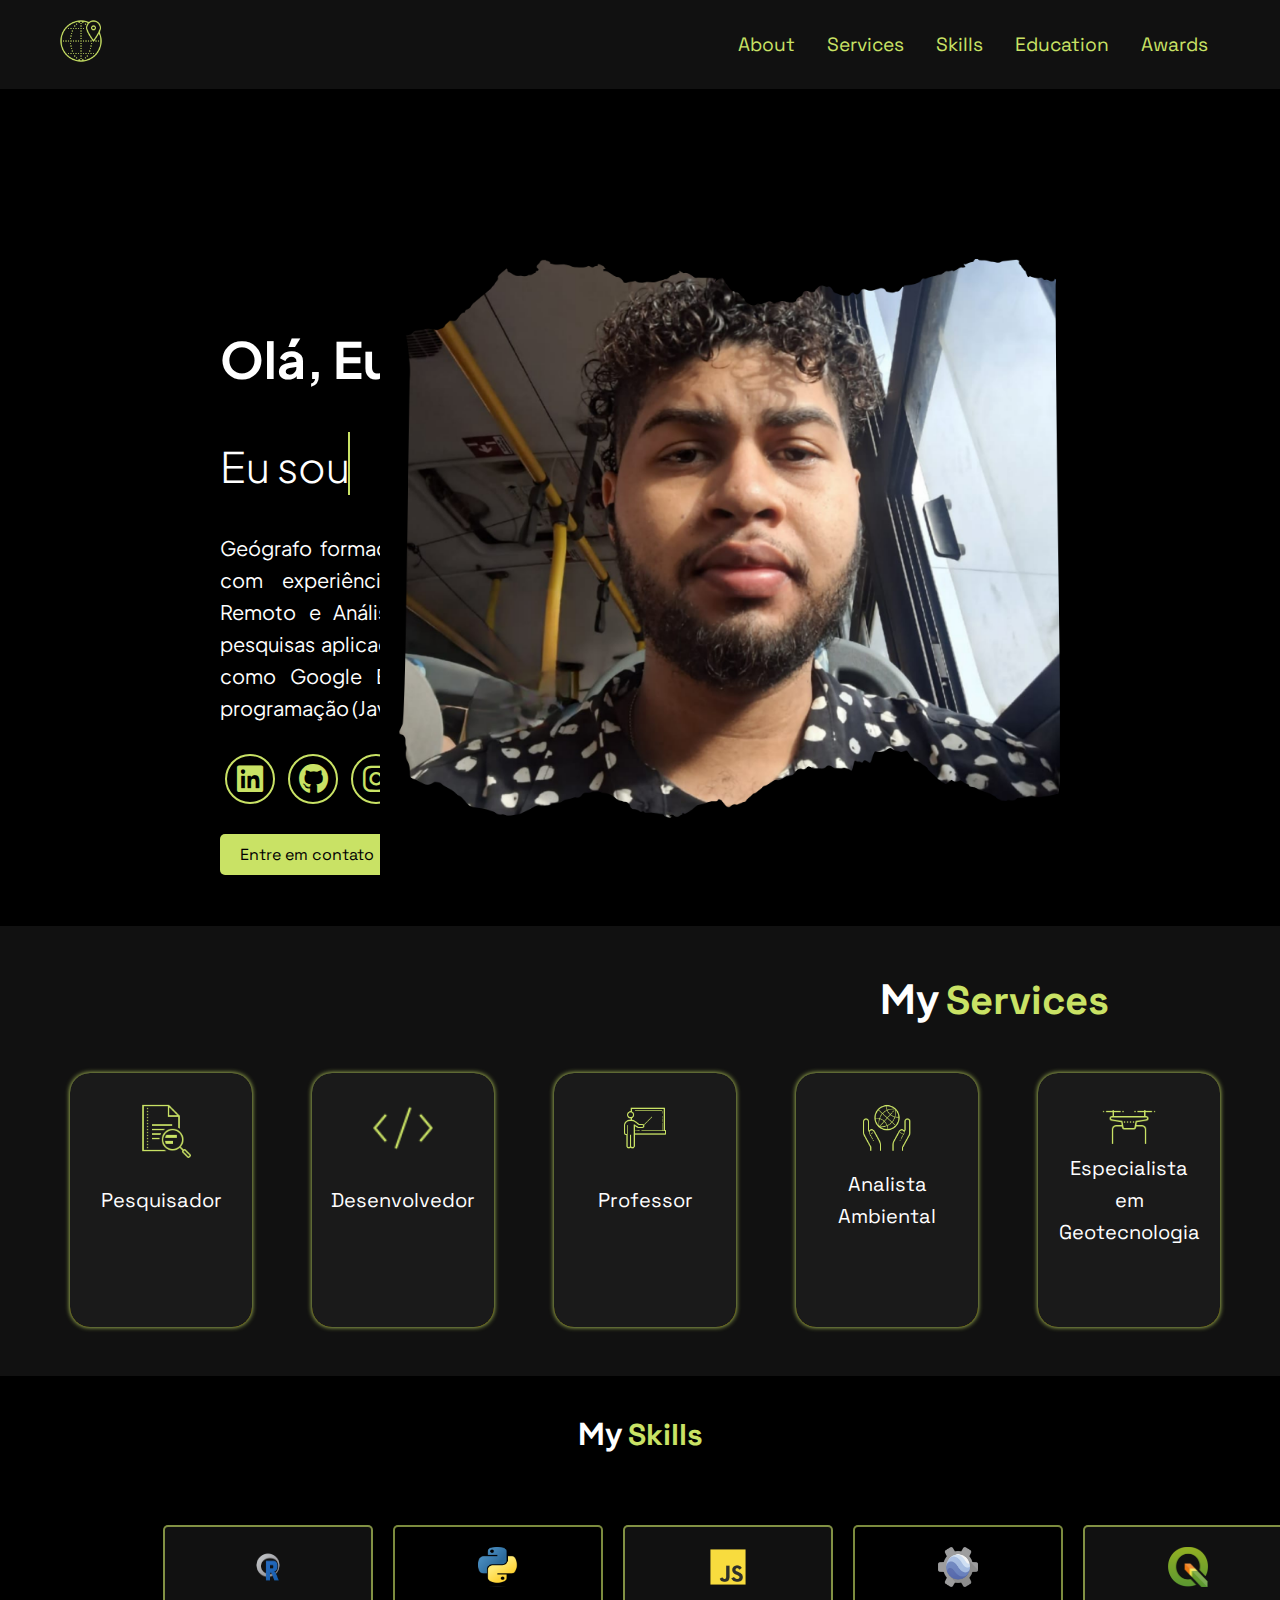
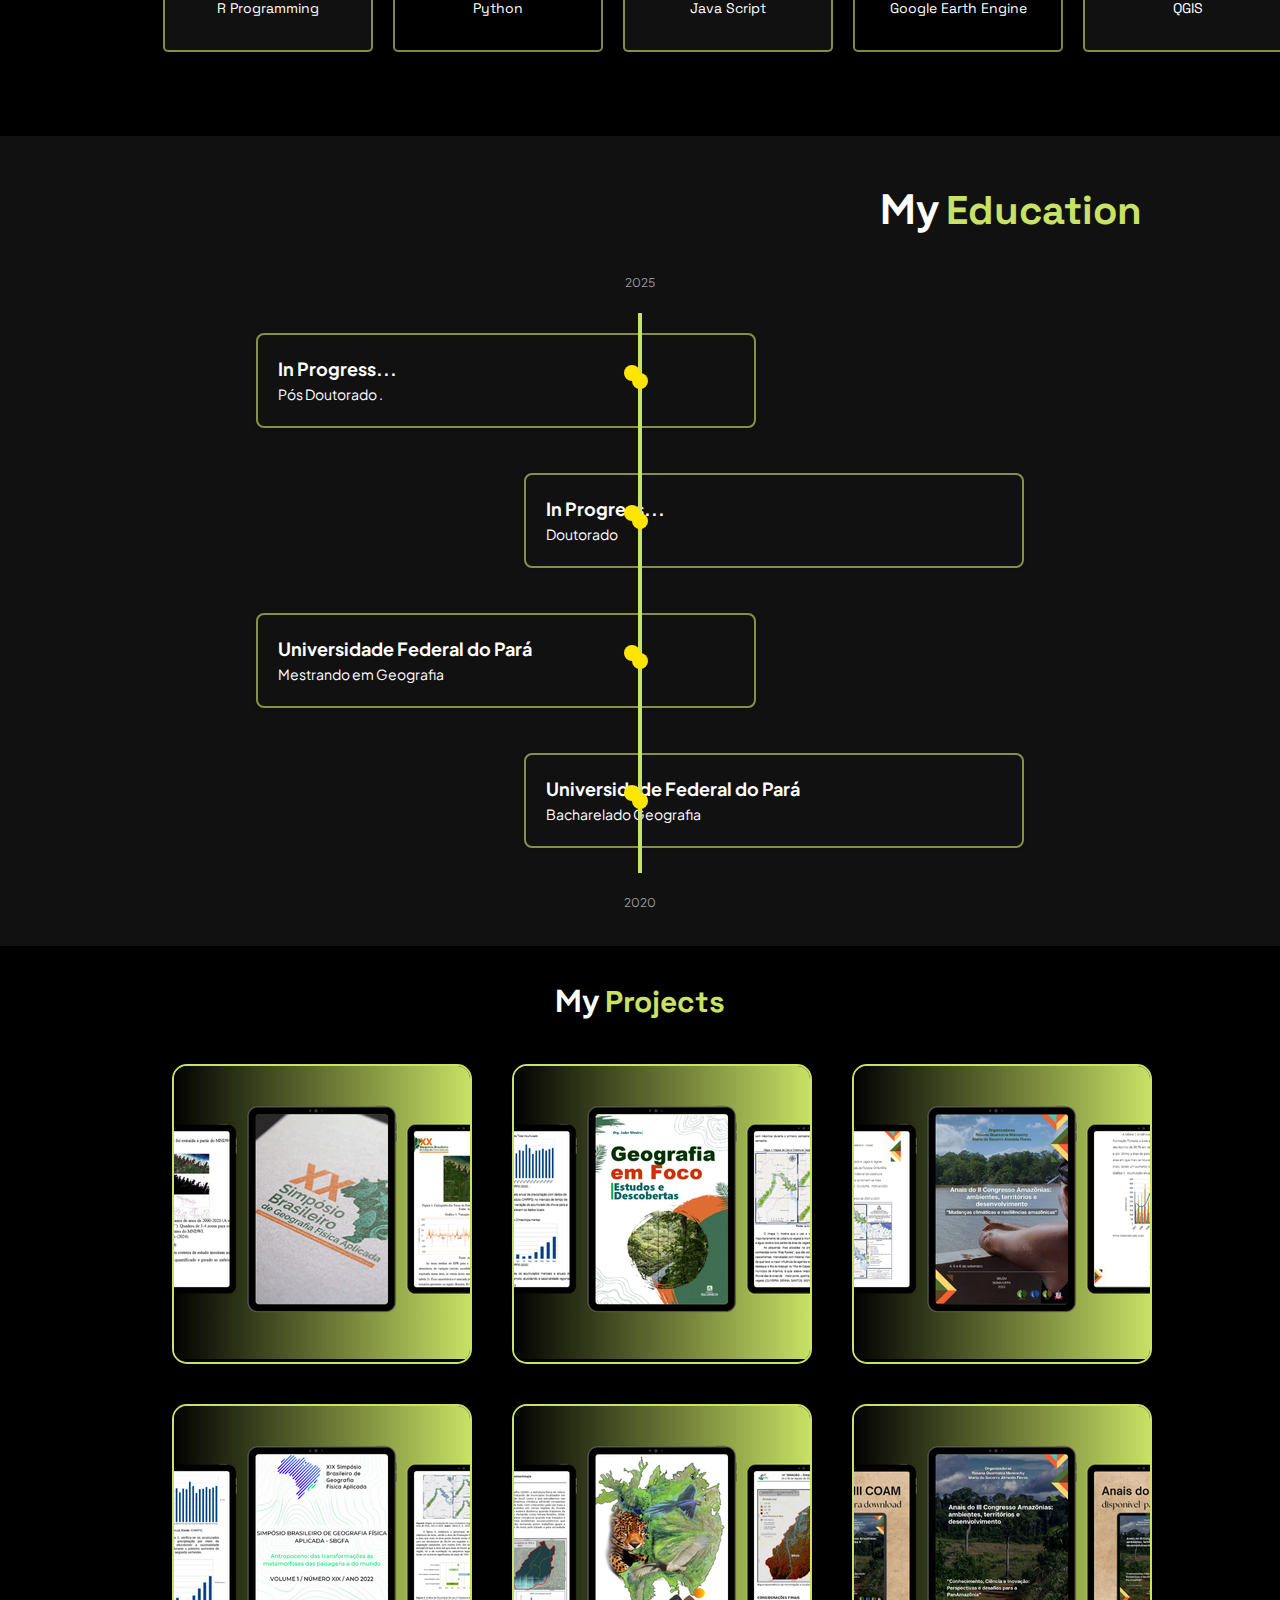
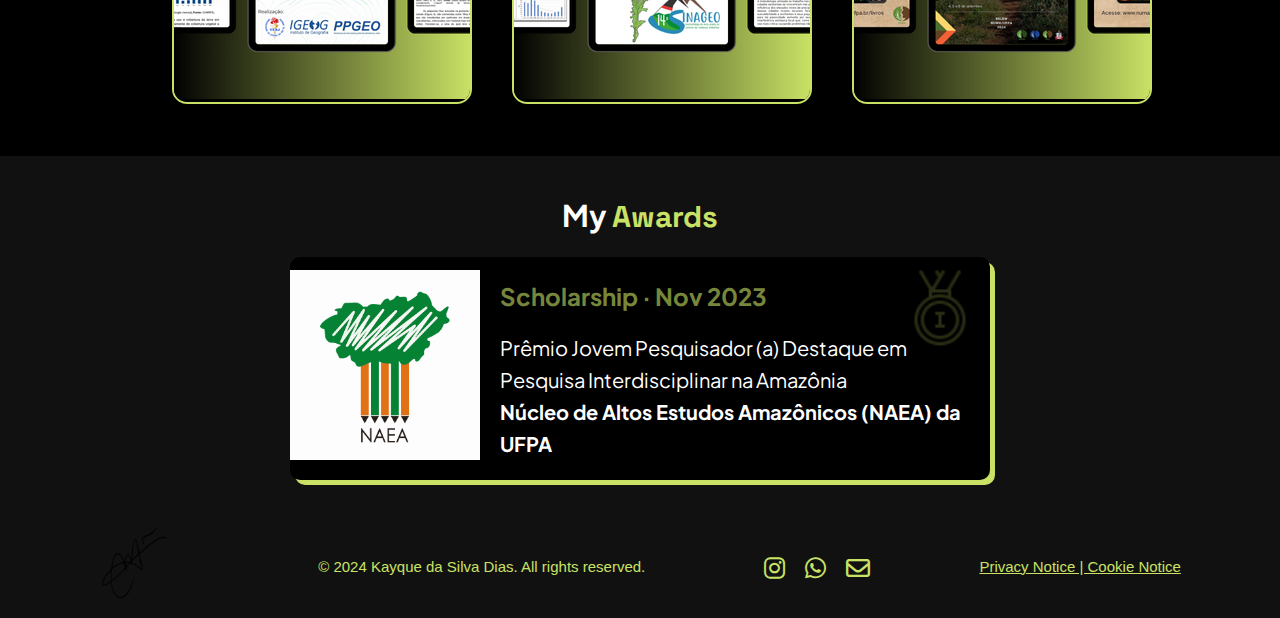
<file: index.html>
<!DOCTYPE html>
<html lang="pt-br">
<head>
    <meta charset="UTF-8">
    <meta name="viewport" content="width=device-width, initial-scale=1.0">
    <!-- Falcon -->
    <link rel="shortcut icon" href="./img/geo.png" type="image/x-icon">
    <!-- Icones -->
    <link rel="stylesheet" href="https://cdnjs.cloudflare.com/ajax/libs/font-awesome/6.0.0-beta3/css/all.min.css">
    <!-- Titulo -->
    <title>Portifólio</title>
    <!-- CSS -->
    <link rel="stylesheet" href="styles.css">
</head>
<body>
                                        <!-- DRONE -->
    <div id="trail-container"></div>

                                        <!-- NAVBAR -->
    <header>
        <nav>
            <div class="logo">
                <img src="./img/geo.png" alt="Logo">
            </div>
            <ul>
                <li><a href="#about"><span>About</span></a></li>
                <li><a href="#services"><span>Services</span></a></li>
                <li><a href="#skills"><span>Skills</span></a></li>
                <li><a href="#education"><span>Education</span></a></li>
                <li><a href="#awards"><span>Awards</span></a></li>
            </ul>
        </nav>
    </header>
    <section id="about">
        <div class="txt">
            <div class="titulo">
                <h1>Olá, Eu sou o <span>Kayque</span></h1>
            </div>
                                <!-- Animação de escrita -->
            <div class="div txt-animado">
                Eu sou <span></span>
            </div>
            <p>Geógrafo formado pela Universidade Federal do Pará (UFPA), 
                com experiência em Geoprocessamento, Sensoriamento Remoto e 
                Análise de Vulnerabilidade Costeira. Desenvolvo pesquisas aplicadas à 
                gestão ambiental utilizando ferramentas como Google Earth Engine (GEE), 
                QGIS e linguagens de programação (JavaScript e R).</p>
            <div class="social-icon">
                <a href="https://www.linkedin.com/in/kayque-dias-627a64244/" target="_blank" aria-label="LinkedIn"><button class="btn5"><i class="fa-brands fa-linkedin"></i></button></a>
                <a href="https://github.com/kayque25" target="_blank" aria-label="GitHub"><button class="btn5"><i class="fa-brands fa-github"></i></button></a>
                <a href="https://www.instagram.com/geo_kayque_25/" target="_blank" aria-label="Instagram"><button class="btn5"><i class="fa-brands fa-instagram"></i></button></a>
                <a href="https://www.researchgate.net/profile/Kayque-Dias" target="_blank" aria-label="ResearchGate"><button class="btn5"><i class="fa-brands fa-researchgate"></i></button></a>
            </div>
            <div class="btn-contato">
                <a href="https://w.app/kayquedias"><button>Entre em contato</button></a>
            </div>
        </div>
        <img src="./img/foto.png" alt="Imagem da Duda">
    </section>


                                        <!-- SERVICES -->
    <section id="services">
        <h1>My <span>Services</span> </h1>
        <div class="cards-container">
            <div class="card" onclick="openPopup('Realizo pesquisas nas áreas de Geomorfologia Costeira, Vulnerabilidade Costeira, Sensoriamento Remoto e Geoprocessamento em nuvem na plataforma do Google Earth Engine (GEE), utilizando de subsídios em linguagem de programação em JavaScript e R.');">
                <div class="card2"><img src="./img/pesquisa.png"></div>
                <h4>click me</h4>
            </div>
            <div class="card" onclick="openPopup('Desenvolvo atividades nas plataformas do GEE e R, com ênfase em uso e cobertura da terra e vulnerabilidade costeira, aplicando classificações, análises temporais e estatísticas para quantificar mudanças ambientais e apoiar a tomada de decisão.');">
                <div class="card2"><img src="./img/dev.png"></div>
            </div>
            <div class="card" onclick="openPopup('Ministrei cursos e minicursos abordando o uso de drones, linguagem de programação, produção de mapas temáticos e em Sistemas de Informação Geográfica (SIG), com foco em aplicações práticas e ambientais.');">
                <div class="card2"><img src="./img/professor.png"></div>
            </div>
            <div class="card" onclick="openPopup('Analista ambiental com experiência em geomorfologia costeira, sensoriamento remoto e geoprocessamento em nuvem via GEE, com foco em vulnerabilidade ambiental, programação em R e JavaScript e apoio a projetos de pesquisa na Amazônia.');">
                <div class="card2"><img src="./img/analista.png"></div>
            </div>
            <div class="card" onclick="openPopup('Especialista em geotecnologias com atuação em geoprocessamento, sensoriamento remoto, SIG e programação em R e JavaScript. Desenvolve análises espaciais aplicadas a estudos ambientais e monitoramento de paisagens amazônicas.');">
                <div class="card2"><img src="./img/drone1.png"></div>
            </div>
            </div>
        </div>
    </section>

                                        <!-- SKILLS -->
    <section id="skills">
        <h2>My <span>Skills</span></h2>
        <div class="container">
            <div class="icon-box">
                <img src="./img/R.png" alt="R">
                <p>R Programming</p>
            </div>
            <div class="icon-box">
                <img src="./img/python.png" alt="Python">
                <p>Python</p>
            </div>
            <div class="icon-box">
                <img src="./img/js.png" alt="JS">
                <p>Java Script</p>
            </div>
            <div class="icon-box">
                <img src="./img/google.png" alt="Google">
                <p>Google Earth Engine</p>
            </div>
            <div class="icon-box">
                <img src="./img/QGIS.png" alt="QGIS">
                <p>QGIS</p>
            </div>

        </div>
    </section>

                                            <!-- EDUCAÇÃO -->
    <section id="education">
        <h1>My <span>Education</span></h1>
        <ul class="timeline">
            <li>
                <div class="timeline-point"></div>
                <div class="timeline-content">
                    <h3>In Progress...</h3>
                    <p>Pós Doutorado </Progress>.</p>
                </div>
            </li>
            <li>
                <div class="timeline-point"></div>
                <div class="timeline-content">
                    <h3>In Progress...</h3>
                    <p>Doutorado</p>
                </div>
            </li>
            <li>
                <div class="timeline-point"></div>
                <div class="timeline-content">
                    <h3>Universidade Federal do Pará</h3>
                    <p>Mestrando em Geografia</p>
                </div>
            </li>
            <li>
                <div class="timeline-point"></div>
                <div class="timeline-content">
                    <h3>Universidade Federal do Pará</h3>
                    <p> Bacharelado Geografia</p>
                </div>
            </li>
           
            <!-- Adicione mais eventos conforme necessário -->
            
            <div class="timeline-line"></div>
            <div class="timeline-start">2025</div>
            <div class="timeline-end">2020</div>
        </ul>
    </section>

                                                <!-- PROJETOS -->
    <section id="project">
        <h2>My <span>Projects</span></h2>
        <div class="container-pro">
            <div class="projeto-item">
                <a href="https://www.researchgate.net/publication/387437847_AVALIACAO_DA_LINHA_COSTEIRA_NOS_ULTIMOS_20_ANOS_2000-2020_COM_GOOGLE_EARTH_ENGINE_APLICACOES_NA_COSTA_ATLANTICA_DA_AMAZONIA_PARAENSE" target="_blank">
                    <img src="./img/projeto1.png" alt="Projeto 1">
                    <div class="icon-eye">
                        <i class="fas fa-eye"></i>
                    </div>
                </a>
            </div>
            <div class="projeto-item">
                <a href="https://www.researchgate.net/publication/383456750_Geografia_em_Foco_Estudos_e_Descobertas_-_Volume_1" target="_blank">
                    <img src="./img/projeto2.png" alt="Projeto 2">
                    <div class="icon-eye">
                        <i class="fas fa-eye"></i>
                    </div>
                </a>
            </div>
            <div class="projeto-item">
                <a href="https://www.researchgate.net/publication/384406307_MUDANCAS_HIDROGEOGRAFICAS_NO_RESERVATORIO_DA_USINA_HIDROELETRICA_DE_BELO_MONTE_NO_RIO_XINGUPA" target="_blank">
                    <img src="./img/projeto3.png" alt="Projeto 3">
                    <div class="icon-eye">
                        <i class="fas fa-eye"></i>
                    </div>
                </a>
            </div>
            <div class="projeto-item">
                <a href="https://www.researchgate.net/publication/384405732_MUDANCAS_DO_USO_DA_TERRA_E_A_PLUVIOMETRIA_ENTRE_OS_ANOS_DE_1985_E_2022_NO_RESERVATORIO_DA_USINA_HIDROELETRICA_DE_BELO_MONTE_NO_RIO_XINGUPA" target="_blank">
                    <img src="./img/projeto4.png" alt="Projeto 4">
                    <div class="icon-eye">
                        <i class="fas fa-eye"></i>
                    </div>
                </a>
            </div>
            <div class="projeto-item">
                <a href="https://www.researchgate.net/publication/384079496_Relacao_Clima_Relevo_e_Desastres_Naturais_na_microrregiao_de_TomeAcu_Para" target="_blank">
                    <img src="./img/projeto5.png" alt="Projeto 5">
                    <div class="icon-eye">
                        <i class="fas fa-eye"></i>
                    </div>
                </a>
            </div>
            <div class="projeto-item">
                <a href="https://www.numa.ufpa.br/index.php/livros/item/115-anais-do-i-coam" target="_blank">
                    <img src="./img/projeto6.png" alt="Projeto 6">
                    <div class="icon-eye">
                        <i class="fas fa-eye"></i>
                    </div>
                </a>
            </div>
        </div>
    </section>

                                                <!-- PREMIOS -->
     
    <section id="awards" class="award-section">
        <h2>My <span>Awards</span></h2>
        <div class="award-container">
            <div class="award-image">
                <img src="./img/NAEA.png" alt="Premiação">
            </div>
            <div class="award-text">
                <h2 class="winner"> Scholarship  · Nov 2023</h2>
                <p>Prêmio Jovem Pesquisador (a) Destaque em Pesquisa Interdisciplinar na Amazônia <br> <strong>Núcleo de Altos Estudos Amazônicos (NAEA) da UFPA</strong></p>
            </div>
        </div>
    </section>


                                                <!-- FOOTER -->
    <footer class="footer">
        <div class="cont-img">
            <img src="./img/IMG_0092.png" alt="">
        </div>
        <h3> © 2024 Kayque da Silva Dias. All rights reserved.</h3>
        <div class="social-buttons">
            <a href="https://www.instagram.com/geo_kayque_25/" target="_blank" class="social-button">
                <i class="fab fa-instagram"></i>
            </a>
            <a href="https://w.app/kayquedias" target="_blank" class="social-button">
                <i class="fab fa-whatsapp"></i>
            </a>
            <a href="mailto:kayquedias093@gmail.com" class="social-button">
                <i class="fa-regular fa-envelope"></i>
            </a>            
        </div>
    
        <div class="direitos">
            
            <a href="./privacy.html" class="direitos">Privacy Notice | Cookie Notice</a>
        </div>
    </footer>
   
    <script src="script.js"></script>

</body>
</html>
</file>
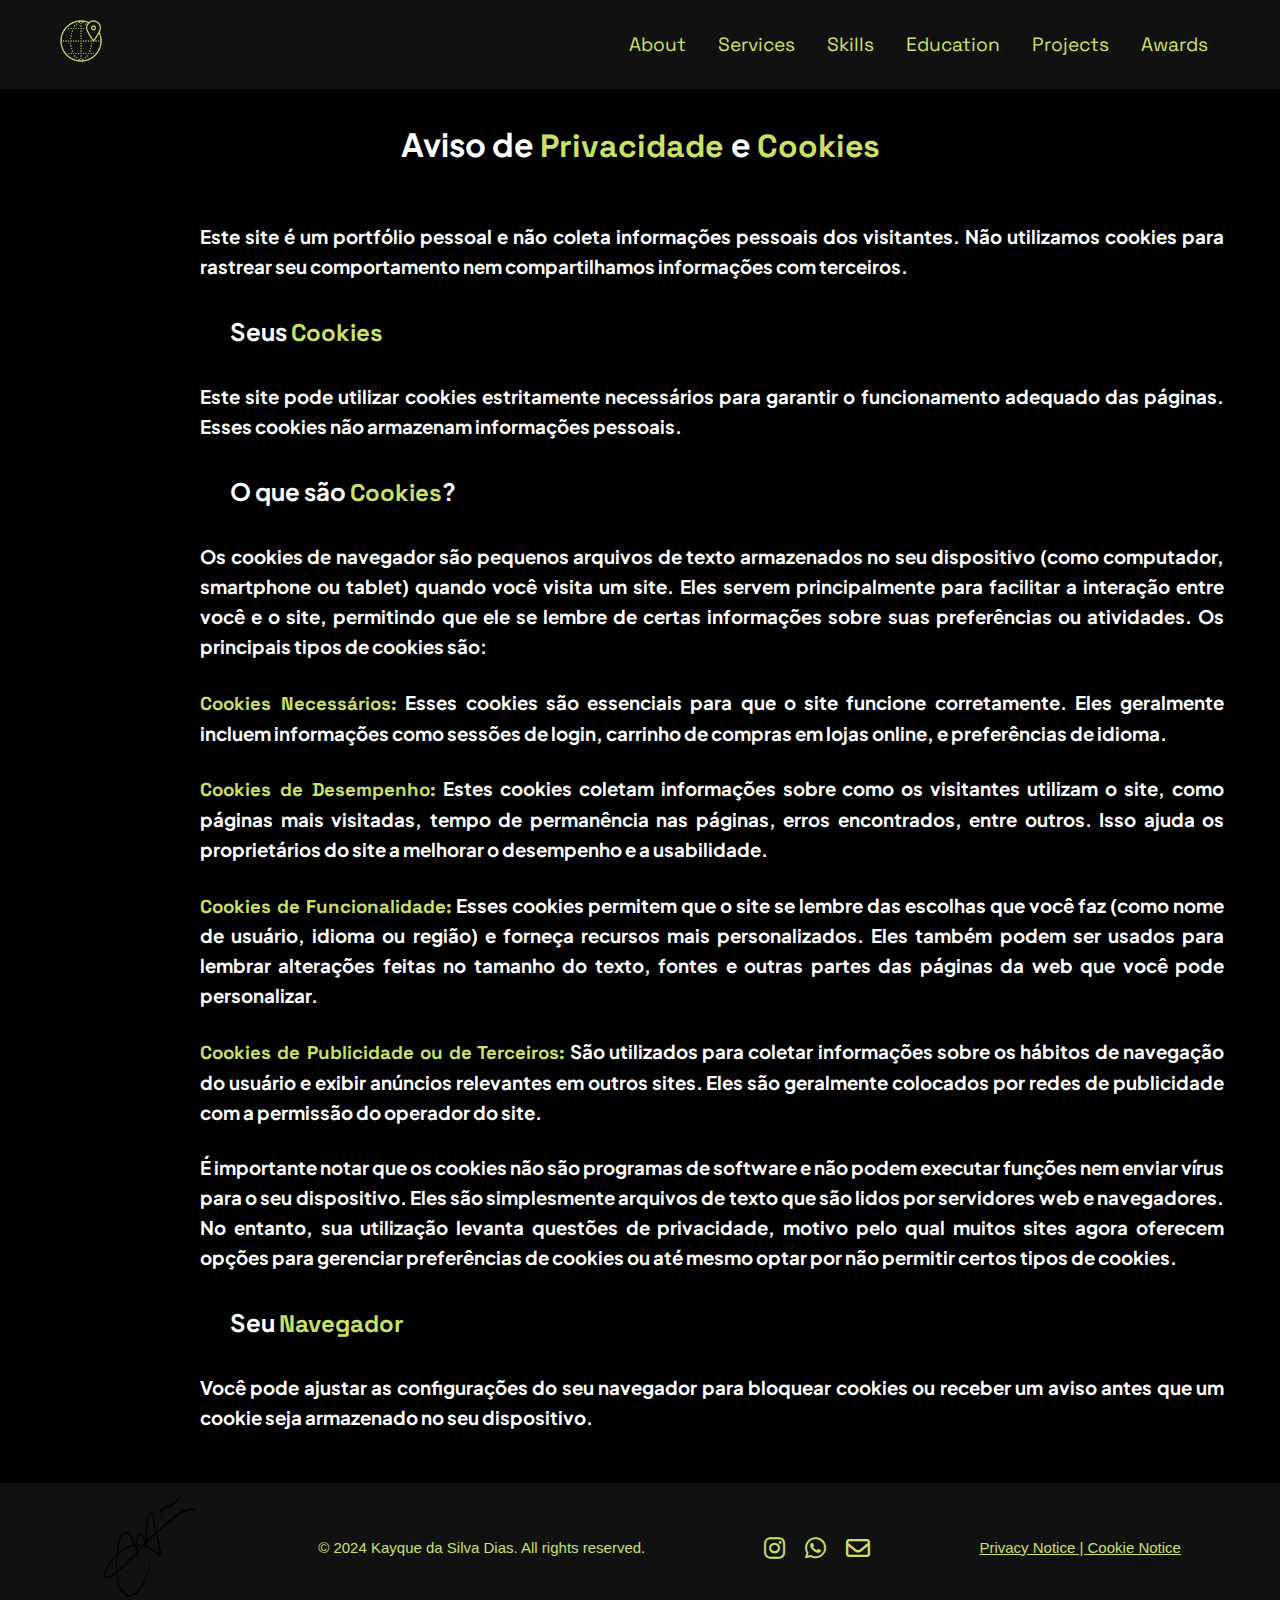
<file: privacy.html>
<!DOCTYPE html>
<html lang="pt-br">
<head>
    <meta charset="UTF-8">
    <meta name="viewport" content="width=device-width, initial-scale=1.0">
    <!-- Falcon -->
    <link rel="shortcut icon" href="./img/geo.png" type="image/x-icon">
    <!-- Icones -->
    <link rel="stylesheet" href="https://cdnjs.cloudflare.com/ajax/libs/font-awesome/6.0.0-beta3/css/all.min.css">
    <!-- CSS -->
    <link rel="stylesheet" href="privacy.css">
    <!-- Título -->
    <title>Privacy Policy | Cookies</title>
</head>

<header>
                                        <!-- DRONE -->
    <div id="trail-container"></div>

                                        <!-- NAVBAR -->
    <nav>
        <div class="logo">
            <img src="./img/geo.png" alt="Logo">
        </div>
        <ul>
            <li><a href="./index.html"><span>About</span></a></li>
            <li><a href="./index.html"><span>Services</span></a></li>
            <li><a href="./index.html"><span>Skills</span></a></li>
            <li><a href="./index.html"><span>Education</span></a></li>
            <li><a href="./index.html"><span>Projects</span></a></li>
            <li><a href="./index.html"><span>Awards</span></a></li>
        </ul>
    </nav>
</header>


    <h1> Aviso de <span> Privacidade </span> e <span> Cookies </span></h1>
    <div class="container">
        <h3> Este site é um portfólio pessoal e não coleta informações pessoais dos visitantes. Não utilizamos cookies para rastrear seu comportamento nem compartilhamos informações com terceiros. </h3>

        <h2> Seus <span> Cookies </span></h2>

        <h3> Este site pode utilizar cookies estritamente necessários para garantir o funcionamento adequado das páginas. Esses cookies não armazenam informações pessoais.</h3>

        <h2>O que são <span>Cookies</span>?</h2>

        <h3>Os cookies de navegador são pequenos arquivos de texto armazenados no seu dispositivo (como computador, smartphone ou tablet) quando você visita um site. Eles servem principalmente para facilitar a interação entre você e o site, permitindo que ele se lembre de certas informações sobre suas preferências ou atividades. Os principais tipos de cookies são:</h3>

        <br>

        <h3><span>Cookies Necessários:</span> Esses cookies são essenciais para que o site funcione corretamente. Eles geralmente incluem informações como sessões de login, carrinho de compras em lojas online, e preferências de idioma.</h3>

        <br>

        <h3><span>Cookies de Desempenho:</span> Estes cookies coletam informações sobre como os visitantes utilizam o site, como páginas mais visitadas, tempo de permanência nas páginas, erros encontrados, entre outros. Isso ajuda os proprietários do site a melhorar o desempenho e a usabilidade.</h3>
        
        <br>

        <h3><span>Cookies de Funcionalidade:</span> Esses cookies permitem que o site se lembre das escolhas que você faz (como nome de usuário, idioma ou região) e forneça recursos mais personalizados. Eles também podem ser usados para lembrar alterações feitas no tamanho do texto, fontes e outras partes das páginas da web que você pode personalizar.</h3>

        <br>

        <h3><span>Cookies de Publicidade ou de Terceiros:</span> São utilizados para coletar informações sobre os hábitos de navegação do usuário e exibir anúncios relevantes em outros sites. Eles são geralmente colocados por redes de publicidade com a permissão do operador do site.</h3>

        <br>
        
        <h3>É importante notar que os cookies não são programas de software e não podem executar funções nem enviar vírus para o seu dispositivo. Eles são simplesmente arquivos de texto que são lidos por servidores web e navegadores. No entanto, sua utilização levanta questões de privacidade, motivo pelo qual muitos sites agora oferecem opções para gerenciar preferências de cookies ou até mesmo optar por não permitir certos tipos de cookies.</h3>

        <h2> Seu <span> Navegador </span></h2>

        <h3> Você pode ajustar as configurações do seu navegador para bloquear cookies ou receber um aviso antes que um cookie seja armazenado no seu dispositivo.</h3>
</div>

<footer class="footer">
    <img src="./img/IMG_0092.png" alt="">
    <h3> © 2024 Kayque da Silva Dias. All rights reserved.</h3>
    <div class="social-buttons">
        <a href="https://www.instagram.com/geo_kayque_25/" target="_blank" class="social-button">
            <i class="fab fa-instagram"></i>
        </a>
        <a href="https://w.app/kayquedias" target="_blank" class="social-button">
            <i class="fab fa-whatsapp"></i>
        </a>
        <a href="#" target="_blank" class="social-button">
            <i class="fa-regular fa-envelope"></i>
        </a>
    </div>

    <div class="direitos">
        
        <a href="./privacy.html" class="direitos">Privacy Notice | Cookie Notice</a>
    </div>
</footer>

<script src="privacy.js"></script>
</body>
</html>
</file>
<file: styles.css>
@import url('https://fonts.googleapis.com/css2?family=Plus+Jakarta+Sans:ital,wght@0,200..800;1,200..800&family=Roboto:ital,wght@0,100;0,300;0,400;0,500;0,700;0,900;1,100;1,300;1,400;1,500;1,700;1,900&family=Rubik+Glitch+Pop&display=swap');

@import url('https://fonts.googleapis.com/css2?family=Plus+Jakarta+Sans:ital,wght@0,200..800;1,200..800&family=Roboto:ital,wght@0,100;0,300;0,400;0,500;0,700;0,900;1,100;1,300;1,400;1,500;1,700;1,900&family=Rubik+Glitch+Pop&family=Space+Grotesk:wght@300..700&display=swap');

* {
    margin: 0;
    padding: 0;
    box-sizing: border-box;
}

body {
    line-height: 1.6;
    color: white;
    font-family: "Plus Jakarta Sans";
    cursor: url('./img/drone2.png') 16 16, auto !important;
}

span{
    color: #C9E265;
    font-family: "Space Grotesk";
}

/* DRONE */
#trail-container {
    position: fixed;
    top: 0;
    left: 0;
    pointer-events: none;
    z-index: 1000;
  }
  
 
  
  @keyframes fadeOut {
    0% {
      transform: scale(1);
      opacity: 1;
    }
    100% {
      transform: scale(2);
      opacity: 0;
    }
  }
  

/* NAVBAR */

header {
    background: #111111;
    color: #fff;
    padding: 1rem 0;
}

nav {
    display: flex;
    justify-content: space-between;
    align-items: center;
    max-width: 1200px;
    margin: 0 auto;
    padding: 0 1rem;
}

.logo img {
    height: 50px;
}

nav ul {
    list-style: none;
    display: flex;
}

nav ul li {
    margin: 0 1rem;
}

nav ul li a {
    color: #fff;
    text-decoration: none;
    font-size: 1.2rem;
}

/* Responsividade da navbar */

section {
    padding: 2rem;
    min-height: auto;
    background-color: black;
}

section:nth-of-type(even) {
    min-height: auto;
    background: #111111;
}

h2 {
    margin-bottom: 1rem;
}


/* ABOUT */
#about {
    height: 93vh;
    position: relative; 
    padding: 20px;
}

#about .txt {
    width: 80%;
    margin: 200px;
    display: flex;
    flex-direction: column;
    align-items: flex-start;
    justify-content: center;
}

#about .content {
    display: flex;
    flex-direction: column;
    align-items: flex-start;
    justify-content: center;
}

#about img {
    position: absolute;
    top: 100px; 
    right: 200px; 
    width: 700px; 
    height: 700px;
}

.titulo h1 {
    margin: 0;
    font-size: 50px;
}

/* Animação de escrever */
.txt-animado {
    position: relative;
    font-size: 42px;
    font-weight: 300;
    color: #ffffff;
}

.txt-animado span {
    position: relative;
}

.txt-animado span::before {
    content: "";
    color: #C9E265;
    animation: palavras 20s infinite;
}

.txt-animado span::after {
    content: "";
    position: absolute;
    height: 120%;
    border-left: 2px solid #C9E265;
    right: -20px;
    animation: cursor .8s infinite, digita 20s steps(15) infinite;
    width: calc(100% + 20px);
    background-color: black;
}

@keyframes digita {
    10%, 15%, 30%, 35%, 50%, 55%, 70%, 75%, 90%, 95% {
        width: 0;
    }
    5%, 20%, 25%, 40%, 45%, 60%, 65%, 80%, 85% {
        width: calc(100% + 18px);
    }
}

@keyframes cursor {
    0% {
        border-left: 2px solid black;
    }
}

@keyframes palavras {
    0%, 20% {
        content: " Geógrafo ";
    }
    21%, 40% {
        content: " Geógrafo ";
    }
    41%, 60% {
        content: " Geógrafo ";
    }
    61%, 80% {
        content: " Geógrafo ";
    }
    81%, 100% {
        content: " Geógrafo ";
    }
}

#about p{
    width: 600px;
    margin: 30px 0 20px;
    font-size: 20px;
    text-align: justify;
}

.social-icon {
    margin: 10px 0;
}

.social-icon a {
    margin: 0 5px;
}

.social-icon .btn5 {
    width: 50px;
    height: 50px;
    background-color: black;
    border-radius: 50px;
    border: 2px solid #C9E265;
    transition: box-shadow 0.2s, transform 0.2s;
}

.social-icon .btn5:hover{
    box-shadow: 0px 0px 10px #ffe600;
    transform: scale(1.05);
}

.social-icon i {
    font-size: 30px;
    color: #C9E265;
}

.btn-contato {
    margin-top: 20px;
}


.btn-contato button {
    padding: 10px 20px;
    font-size: 16px;
    font-family: "Space Grotesk";
    border: none;
    background-color: #C9E265;
    color: black;
    cursor: pointer;
    border-radius: 5px;
}


.btn-contato button:hover{
    box-shadow: 0px 0px 8px #C9E265;
    transform: scale(1.05);
}

/* SERVICES */
#services{
    padding: 30px;
    height: 50vh;
    font-size: 20px;
}

h1{
    width: auto;
    height: auto;
    margin-left: 850px;
    padding: 10px 0 30px 0;
}

h4{
    width: auto;
    height: auto;
    margin-left: 850px;
    padding: 10px 0 30px 0;
}

.popup {
    position: absolute;
    top: 126%;
    left: 50%;
    transform: translate(-50%, -50%);
    background-color: rgba(0, 0, 0, 0.8);
    color: white;
    padding: 20px;
    border-radius: 8px;
    box-shadow: 0 4px 8px rgba(0, 0, 0, 0.3);
    z-index: 1000;
    max-width: 80%;
    max-height: 80%;
    overflow: auto;
    text-align: center;
    font-family: "Noto Sans", sans-serif;
    font-size: 16px;
}

.cards-container {
    display: flex;
    justify-content: center;
    align-items: center;
    padding: 10px 0 0 10px;
}

.card {
    width: 190px;
    height: 254px;
    margin: 0 30px;
    background-image: linear-gradient(163deg, #C9E265 0%, #ffe600 100%);
    box-shadow: 0px 0px 5px #C9E265;
    border-radius: 20px;
    transition: all .3s;
    cursor: pointer;
    position: relative;
    overflow: hidden;
}

.card2 {
    width: 100%;
    height: 100%;
    background: #1a1a1a;
    border-radius: 15px;
    transition: all .2s;
    display: flex;
    flex-direction: column;
    align-items: center;
    padding-top: 5px;
}


.card2 i{
    color: #C9E265;
    font-size: 40px;
    margin-bottom: 140px;
}

.card:nth-child(1)::before {
    content: ' Pesquisador';
    font-size: 20px;
    font-family: "Space Grotesk";
}

.card:nth-child(2)::before {
    content: ' Desenvolvedor';
    font-size: 20px;
    font-family: "Space Grotesk";
}

.card:nth-child(3)::before {
    content: ' Professor ';
    font-size: 20px;
    font-family: "Space Grotesk";
}

.card:nth-child(4)::before {
    content: 'Analista Ambiental';
    font-size: 20px;
    font-family: "Space Grotesk";
}

.card:nth-child(5)::before {
    content: 'Especialista em Geotecnologia';
    font-size: 20px;
    font-family: "Space Grotesk";
}

.card:hover .card2 {
    transform: scale(0.98);
    border-radius: 20px;
 
}

.card::before {
    position: absolute;
    top: 50%;
    left: 50%;
    transform: translate(-50%, -50%);
    color: white;
    text-align: center;
    z-index: 1;
    font-size: 20px;
}

.card:hover {
    box-shadow: 0px 0px 30px 1px rgba(155, 141, 198, 0.30);
}

.card2 img {
    width: 60px; /* ou o tamanho que você quiser para padronizar */
    height: 60px;
    margin-top: 20px;
    margin-bottom: auto;
    object-fit: contain;
}



/* SKILLS */
#skills {
    width: 100%;
    padding: 20px;
    height: 40vh;
    display: flex;
    justify-content: center;
    align-items: center;
    flex-direction: column;
    font-size: 20px;
}

.container {
    width: 85%;
    display: grid;
    grid-template-columns: repeat(5, 1fr);
    gap: 20px;
    padding: 50px;
    border-radius: 10px;
}

.icon-box {
    width: 210px;
    display: flex;
    flex-direction: column;
    align-items: center;
    justify-content: center;
    background-color: #111111;
    padding: 20px;
    border: 2px solid #c9e2659d;
    border-radius: 5px;
    transition: background-color 0.3s;
    font-family: "Space Grotesk";
    font-size: 20px;
}

.icon-box:nth-child(2n){
    background-color: black;
}

.icon-box:hover {
    border-color: #C9E265;

    /* Mantendo a sombra fixa e mudando a cor */
    box-shadow: 5px 5px 0px rgba(155, 141, 198, 0.30);

    /* Fazendo o elemento subir levemente */
    transform: translateY(-5px);
}

.icon-box img {
    width: 40px;
    height: 40px;
    margin-bottom: 5px;
    display: block;
    margin: 0 auto;
}

.icon-box p {
    margin: 10px;
    color: #fff;
    font-size: 14px;
}

/* EDUCATION */
#education{
    width: 100%;
    padding: 30px;
    height: 90vh;
    font-size: 20px;
}
.timeline {
    position: relative;
    width: 67%;
    margin: 0 auto;
    padding: 40px 0;
    list-style: none;
    overflow: hidden;
}

.timeline::before,
.timeline::after {
    content: '';
    display: table;
    clear: both;
}

.timeline li {
    width: 100%;
    padding: 20px 0;
    box-sizing: border-box;
    position: relative;
    margin-bottom: 100px;
}

.timeline .timeline-point {
    position: absolute;
    width: 16px;
    height: 16px;
    border-radius: 50%;
    background-color: #ffe600;
    left: 50%;
    transform: translateX(-50%);
    z-index: 1;
    top: 60px;
}

.timeline .timeline-point::before {
    content: '';
    position: absolute;
    width: 16px;
    height: 16px;
    border-radius: 50%;
    background-color: #ffe600;
    left: 0; 
    top: 0; 
    transform: translate(-50%, -50%);
    z-index: -1; 
    animation: pulse 1.3s ease-in-out infinite;
}

@keyframes pulse {
    0% {
        transform: scale(1);
        opacity: 1;
    }
    50% {
        opacity: 0.5;
    }
    100% {
        transform: scale(2.5);
        opacity: 0;
    }
}

.timeline .timeline-line {
    position: absolute;
    width: 4px;
    height: calc(100% - 80px); 
    background-color: #C9E265;
    left: 50%;
    top: 40px;
    transform: translateX(-50%);
    z-index: 0;
}

.timeline .timeline-content {
    width: 500px;
    position: relative;
    background-image: black;
    padding: 20px;
    border-radius: 8px;
    border: 2px solid #c9e2659d;
    box-shadow: 0 2px 5px rgba(0,0,0,0.1);
    margin-left: 3%;
    margin-right: 3%;
    cursor: pointer;
}

.timeline .timeline-content:hover {
    border-color: #C9E265;

    /* Mantendo a sombra fixa e mudando a cor */
    box-shadow: 5px 5px 0px rgba(155, 141, 198, 0.30);

    /* Fazendo o elemento subir levemente */
    transform: translateY(-5px);
}

.timeline-content h3 {
    margin-top: 0;
    font-size: 18px;
}

.timeline-content p {
    margin-bottom: 0;
    font-size: 14px;
    line-height: 1.6;
}

.timeline .timeline-start,
.timeline .timeline-end {
    position: absolute;
    left: 50%;
    transform: translateX(-50%);
    width: 100%;
    text-align: center;
    font-size: 12px;
    color: #999;
}

.timeline .timeline-start {
    top: 0;
}

.timeline .timeline-end {
    bottom: 0;
}

.timeline li:nth-child(odd) .timeline-content {
    float: left;
    clear: both;
}

.timeline li:nth-child(even) .timeline-content {
    float: right;
    clear: both;
}

/* PROJECT */
#project {
    width: 100%;
    padding: 30px;
    height: 90vh;
    display: flex;
    justify-content: center;
    align-items: center;
    flex-direction: column;
    font-size: 20px;
    background-color: #000000;
}

.container-pro {
    width: 80%;
    display: grid;
    grid-template-columns: repeat(3, 1fr);
    gap: 40px;
    padding: 20px;
    border-radius: 10px;
    margin: auto;
}

.projeto-item {
    position: relative;
    width: 300px;
    height: 300px;
    display: flex;
    flex-direction: column;
    align-items: center;
    justify-content: center;
    padding: 10px;
    border: 2px solid #C9E265;
    border-radius: 15px;
    overflow: hidden; 
    transition: box-shadow 0.3s, transform 0.3s;
    font-family: "Space Grotesk";
    font-size: 20px;
    margin: auto;
}

.projeto-item:nth-child(2n) {
    background-color: black;
}

.projeto-item img {
    width: auto;
    height: auto;
    object-fit: cover;
    border-radius: inherit;
    transition: transform 0.3s ease;
}

.projeto-item:hover {
    box-shadow: 0px 0px 30px 1px rgba(155, 141, 198, 0.30);
}

.icon-eye {
    position: absolute;
    top: 50%;
    left: 50%;
    transform: translate(-50%, -50%);
    font-size: 36px;
    color: transparent;
    transition: color 0.3s;
}

.projeto-item:hover .icon-eye {
    color: #C9E265;
}

.projeto-item:hover img {
    transform: scale(1.1); /* Aumenta um pouco a imagem ao passar o mouse */
    filter: blur(5px); /* Aplica o efeito de desfoque na imagem */
}

/* PREMIO */
#awards {
    width: 100%;
    padding: 30px;
    height: 40vh;
    display: flex;
    justify-content: center;
    align-items: center;
    flex-direction: column;
    font-size: 20px;
}

.award-container {
    position: relative; /* Necessário para o troféu */
    display: flex;
    align-items: center;
    background: #000000;
    border-radius: 10px;
    overflow: hidden;
    width: 700px;
    transition: transform 0.3s ease-in-out, border-color 0.3s ease-in-out, box-shadow 0.3s ease-in-out;
    box-shadow: 5px 5px 0px #C9E265;
}

/* Adicionando o troféu no canto superior direito */
.award-container::after {
    content: "";
    position: absolute;
    top: 10px;
    right: 10px;
    width: 80px; /* Tamanho do troféu */
    height: 80px;
    background: url('./img/trofeu.png') no-repeat center;
    background-size: contain;
    opacity: 0.2; /* Define a transparência */
    pointer-events: none; 
}

.award-container:hover {
    border-color: #C9E265;

    /* Mantendo a sombra fixa e mudando a cor */
    box-shadow: 5px 5px 0px rgba(155, 141, 198, 0.30);

    /* Fazendo o elemento subir levemente */
    transform: translateY(-5px);
}

.award-image img {
    width: 190px;
    height: 100%;
    object-fit: cover;
}

.award-text {
    padding: 20px;
    flex: 1;
}

.winner {
    color: #c9e2659d;
    font-size: 24px;
}



/* FOOTER */
footer {
    background-color: #111111;
    color: #C9E265;
    display: flex;
    justify-content: space-evenly;
    padding: 10px 20px;
    gap: 30px;
}

.footer {
    display: flex;
    align-items: center;
    gap: 30px;
}

.footer .cont-img {
    width: 100px; 
    height: auto; 
    overflow: hidden;
}

.footer .cont-img img {
    width: 70%; 
    height: auto; 
}

.footer h3 {
    margin: 10px;
    color: #C9E265;
    font-size: 15px;
    font-family: "Montserrat", sans-serif;
    font-optical-sizing: auto;
    font-weight: 300;
    font-style: normal;
}

.social-buttons {
    display: flex;
    align-items: center;
    gap: 20px;
}

.social-button {
    color: #C9E265;
    font-size: 24px;
    text-decoration: none;
    transition: color 0.3s ease;
}

.social-button:hover {
    color: #ffe600; 
}

.direitos {
    color: #C9E265;
    font-size: 15px;
    font-family: "Montserrat", sans-serif;
    font-optical-sizing: auto;
    font-weight: 300;
    font-style: normal;
}

.direitos:hover {
    color: #ffe600; 
}
</file>
<file: privacy.css>
@import url('https://fonts.googleapis.com/css2?family=Plus+Jakarta+Sans:ital,wght@0,200..800;1,200..800&family=Roboto:ital,wght@0,100;0,300;0,400;0,500;0,700;0,900;1,100;1,300;1,400;1,500;1,700;1,900&family=Rubik+Glitch+Pop&display=swap');

@import url('https://fonts.googleapis.com/css2?family=Plus+Jakarta+Sans:ital,wght@0,200..800;1,200..800&family=Roboto:ital,wght@0,100;0,300;0,400;0,500;0,700;0,900;1,100;1,300;1,400;1,500;1,700;1,900&family=Rubik+Glitch+Pop&family=Space+Grotesk:wght@300..700&display=swap');

* {
    margin: 0;
    padding: 0;
    box-sizing: border-box;

}

body {
    line-height: 1.6;
    background-color: black;
    font-family: "Plus Jakarta Sans";
    color: white;
    cursor: url('./img/drone2.png') 16 16, auto !important;
}

span{
    color: #C9E265;
    font-family: "Space Grotesk";
}

/* DRONE */
#trail-container {
    position: fixed;
    top: 0;
    left: 0;
    pointer-events: none;
    z-index: 1000;
  }
  
  .trail {
    position: absolute;
    width: 20px;
    height: 10px;
    border-radius: 50%;
    background: rgba(202, 175, 233, 0.164);
    box-shadow: 0 0 8px rgba(202, 175, 233, 0.123);
    animation: fadeOut 0.3s ease-out forwards;
  }
  
  @keyframes fadeOut {
    0% {
      transform: scale(1);
      opacity: 1;
    }
    100% {
      transform: scale(2);
      opacity: 0;
    }
  }

/* NAVBAR */
header {
    background: #111111;
    color: #fff;
    padding: 1rem 0;
}

nav {
    display: flex;
    justify-content: space-between;
    align-items: center;
    max-width: 1200px;
    margin: 0 auto;
    padding: 0 1rem;
}

.logo img {
    height: 50px;
}

nav ul {
    list-style: none;
    display: flex;
}

nav ul li {
    margin: 0 1rem;
}

nav ul li a {
    color: #fff;
    text-decoration: none;
    font-size: 1.2rem;
}

/* CONTEUDO */
.container{
    width: 80%;
    margin: 50px 200px;
}
h1{
    margin: 30px 30px 30px;
    text-align: center;
}

h2{
    margin: 30px 30px 30px 30px;
}

h3{
    text-align: justify;
}

/* FOOTER */
footer {
    background-color: #111111;
    color: #C9E265;
    display: flex;
    justify-content: space-evenly;
    padding: 10px 20px;
    gap: 30px;
}

.footer {
    display: flex;
    align-items: center;
    gap: 30px;
}

.footer img{
    width: 100px;
    order: -1;
    
}

.footer h3 {
    margin: 10px;
    color: #C9E265;
    font-size: 15px;
    font-family: "Montserrat", sans-serif;
    font-optical-sizing: auto;
    font-weight: 300;
    font-style: normal;
}

.social-buttons {
    display: flex;
    align-items: center;
    gap: 20px;
}

.social-button {
    color: #C9E265;
    font-size: 24px;
    text-decoration: none;
    transition: color 0.3s ease;
}

.social-button:hover {
    color: #ffe600; 
}

.direitos {
    color: #C9E265;
    font-size: 15px;
    font-family: "Montserrat", sans-serif;
    font-optical-sizing: auto;
    font-weight: 300;
    font-style: normal;
}

.direitos:hover {
    color: #ffe600; 
}
</file>
